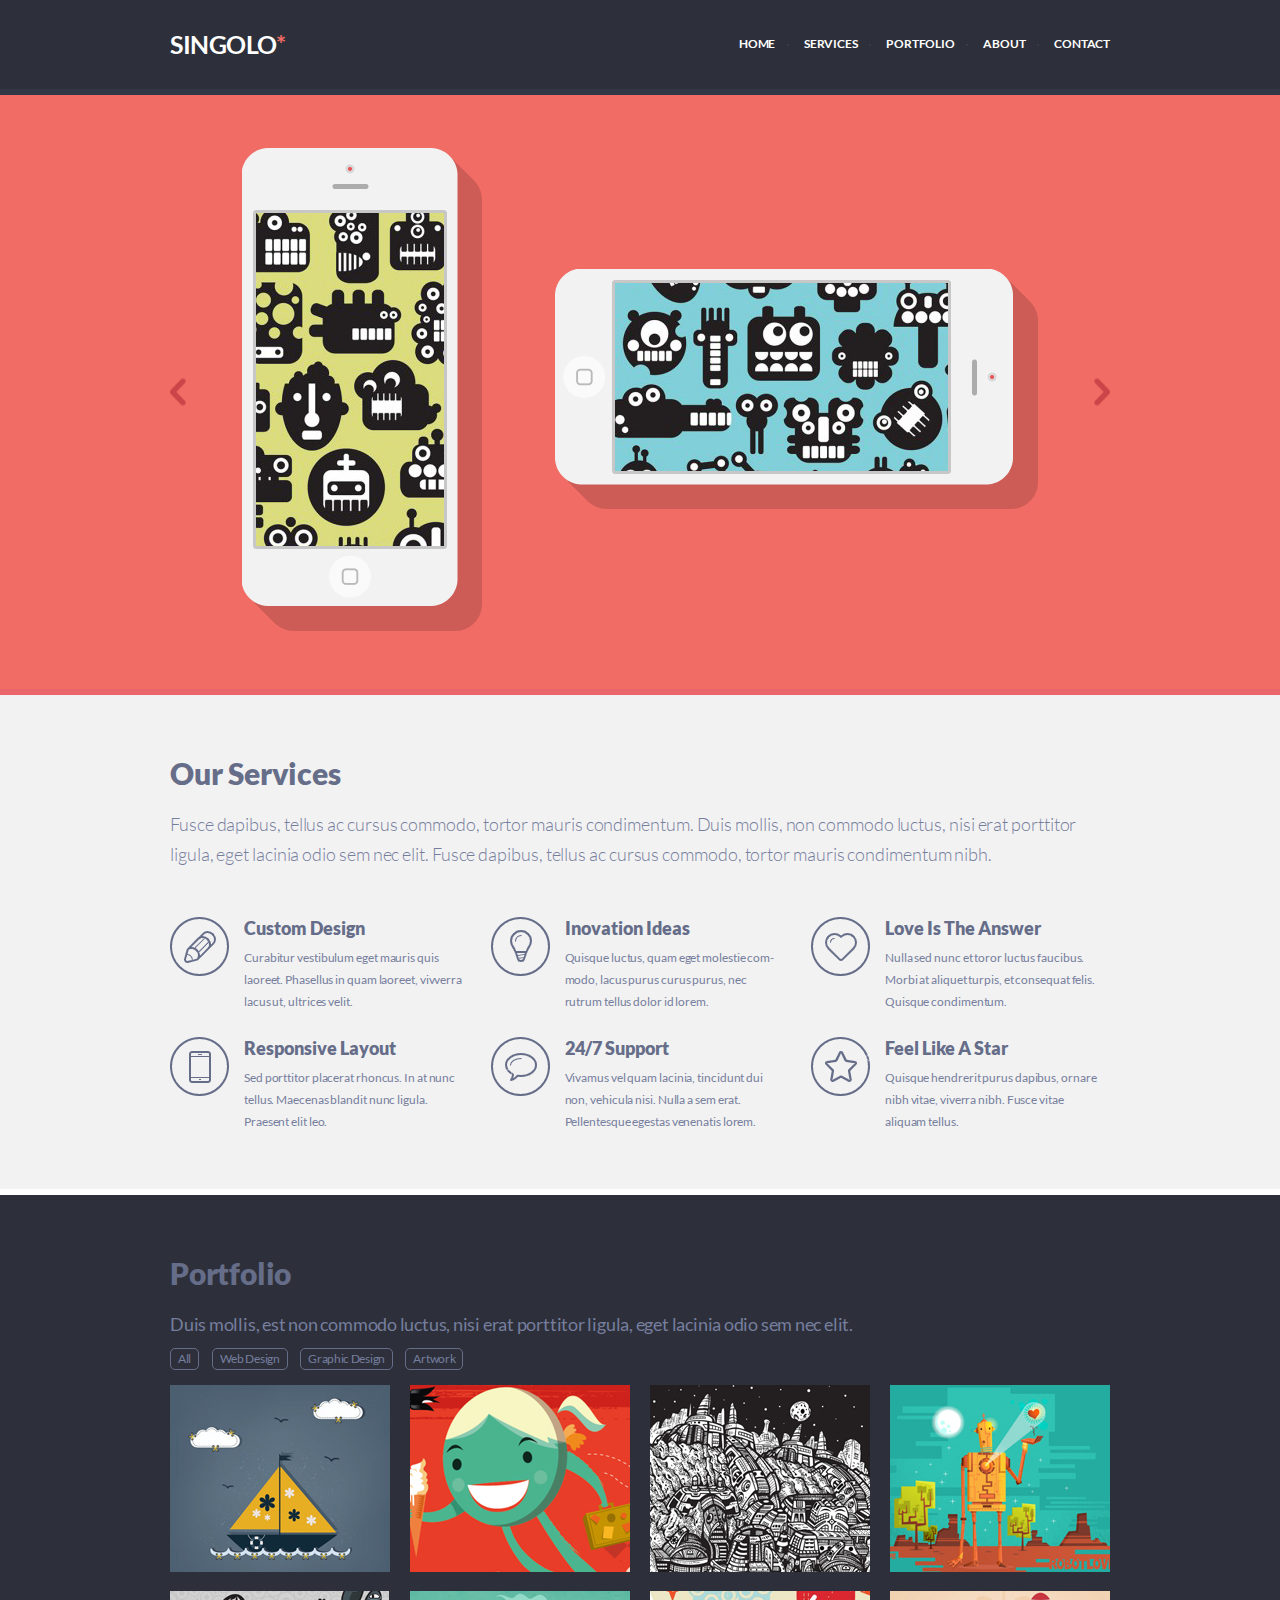
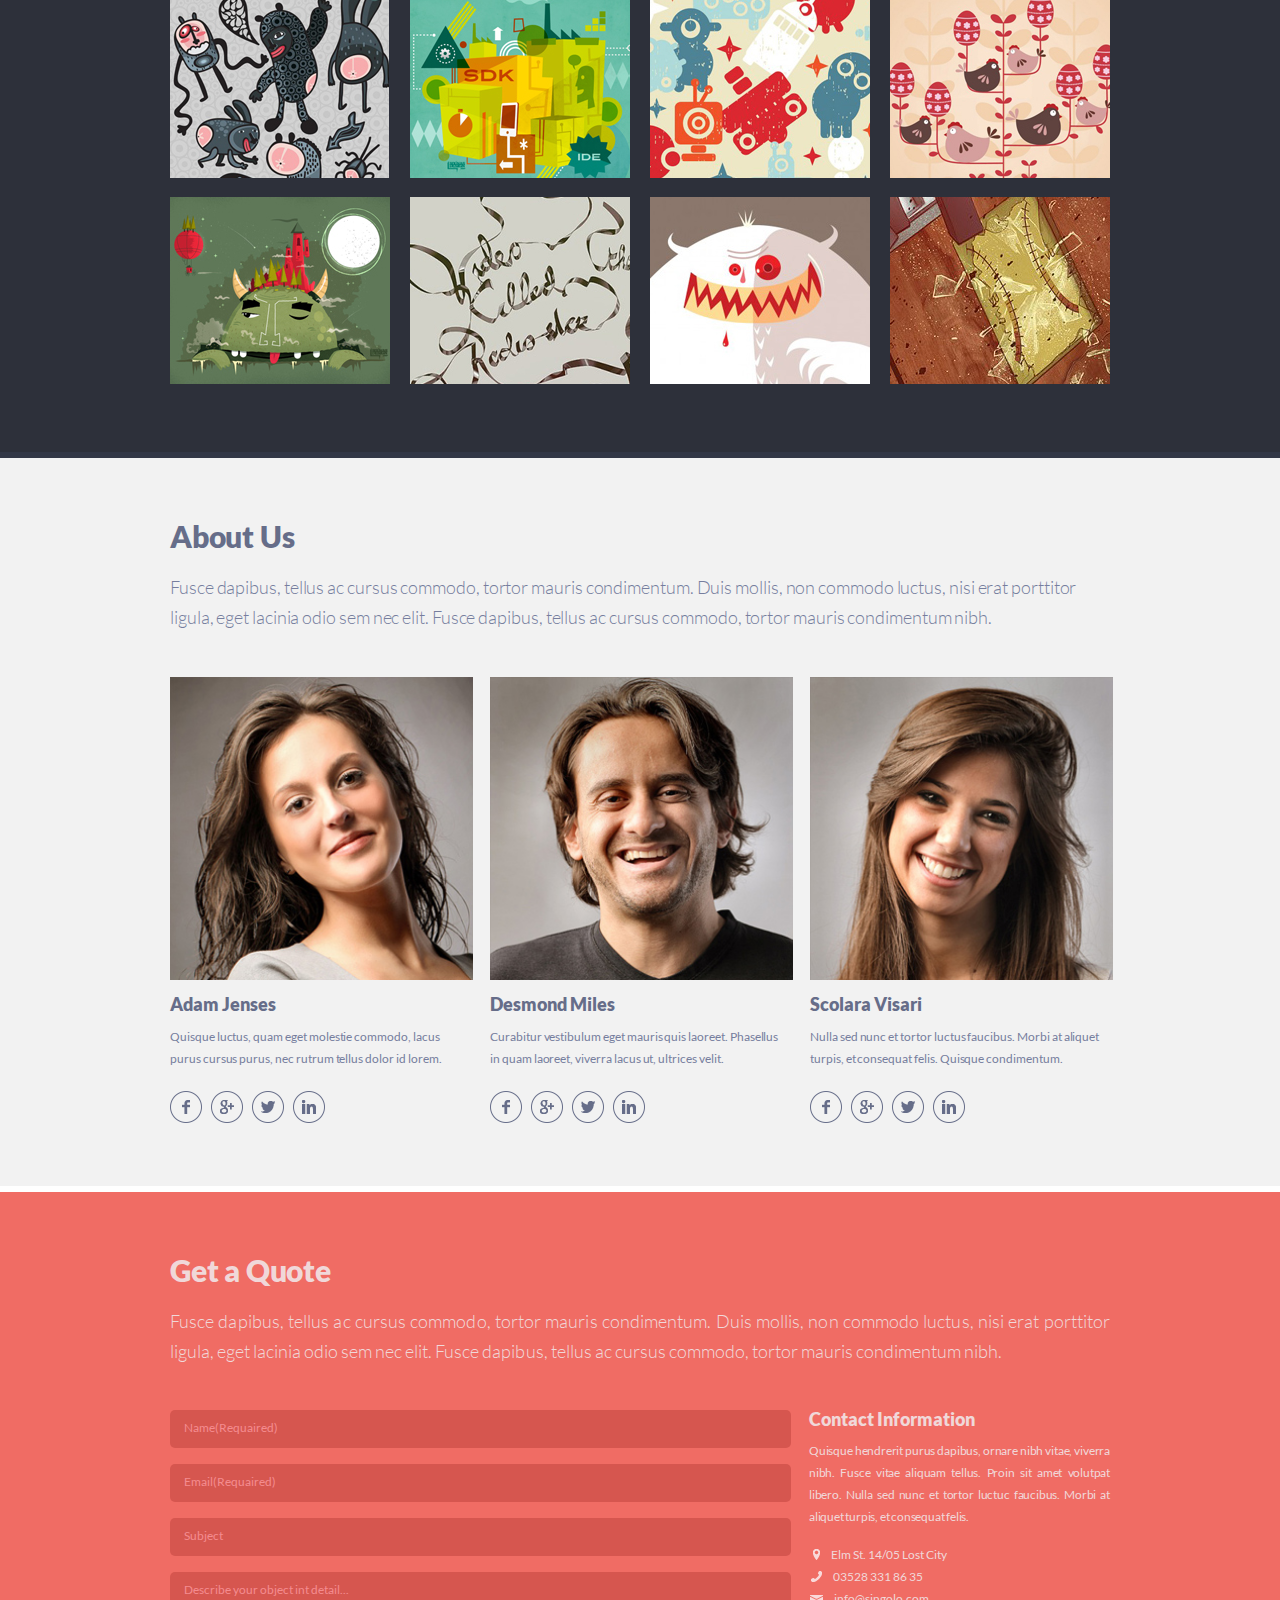
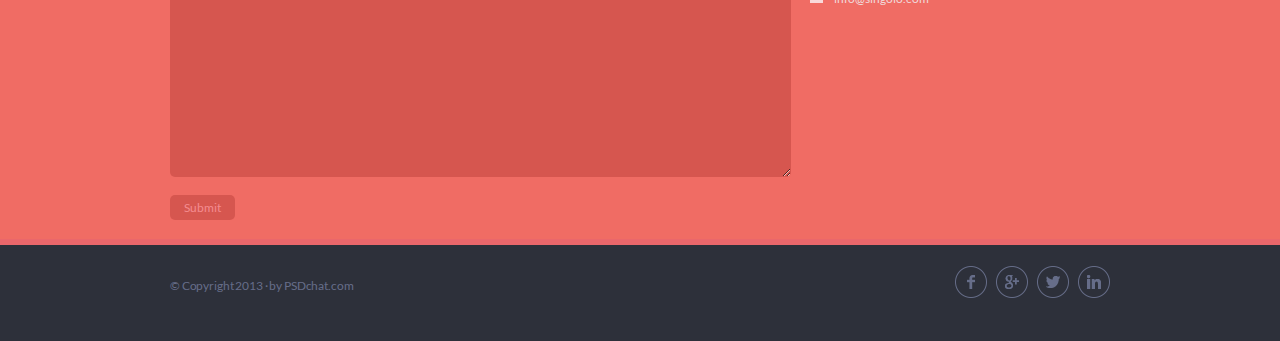
<file: index.html>
<!DOCTYPE html>
<html lang="en">
<head>
    <meta charset="UTF-8">
    <meta name="viewport" content="width=device-width, initial-scale=1.0">
    <title>singolo</title>
    <link href="style.css" rel="stylesheet">
</head>
<body>
    <div class = "empty"></div>
    <header class = "header">
        <div class = "wrapper wrapper__header">
            <nav class = "header__navigation">
                <h1 class = "logo">singolo<span class = "color_star">*</span></h1>
                <ul class = "navigation">
                    <li class = "navigation__item"><a class = "link select" href = "#">home</a></li>
                    <li class = "navigation__item"><a class = "link" href = "#services">services</a></li>
                    <li class = "navigation__item"><a class = "link" href = "#portfolio">portfolio</a></li>
                    <li class = "navigation__item"><a class = "link" href = "#about">about</a></li>
                    <li class = "navigation__item"><a class = "link" href = "#contact">contact</a></li>
                </ul>
            </nav>
        </div>
    </header>
    <div class="carousel">
        <div class="wrapper carousel__wrapper">
          <div class="carousel__container">
            <div class="carousel__item carousel__item_active">
              <div class="carousel__description">
                <div class="phone_medium phone_medium_vertical">
                  <img class="phone-shadow__image" src="./assets/img/medium-phone/phone-shadow.png"
                    alt="phone shadow">
                  <img class="phone__image" src="./assets/img/medium-phone/phone.png" alt="phone">
                  <img class="phone-display__image phone-display__image_active"
                    src="./assets/img/medium-phone/phone-display-yellow.png" alt="phone display">
                  <div class="phone__button_medium"></div>
                </div>
                <div class="phone_medium phone_medium_horizontal">
                  <img class="phone-shadow__image" src="./assets/img/medium-phone/phone-shadow-horizontal.png"
                    alt="phone shadow">
                  <img class="phone__image" src="./assets/img/medium-phone/phone-horizontal.png" alt="phone">
                  <img class="phone-display__image phone-display__image_active"
                    src="./assets/img/medium-phone/phone-display-blue.png" alt="phone display">
                  <div class="phone__button_medium"></div>
                </div>
              </div>
            </div>
            <div class="carousel__item">
              <div class="carousel__description">
                <div class="phone_small phone_small_left">
                  <img class="phone-shadow__image" src="./assets/img/small-phone/phone-shadow.png"
                    alt="phone shadow">
                  <img class="phone__image" src="./assets/img/small-phone/phone.png" alt="phone">
                  <img class="phone-display__image phone-display__image_active"
                    src="./assets/img/small-phone/phone-display-yellow.png" alt="phone display">
                  <div class="phone__button_small"></div>
                </div>
                <div class="phone_large">
                  <img class="phone-shadow__image" src="./assets/img/large-phone/phone-shadow.png"
                    alt="phone shadow">
                  <img class="phone__image" src="./assets/img/large-phone/phone.png" alt="phone">
                  <img class="phone-display__image phone-display__image_active"
                    src="./assets/img/large-phone/phone-display-green.png" alt="phone display">
                  <div class="phone__button_large"></div>
                </div>
                <div class="phone_small phone_small_right">
                  <img class="phone-shadow__image" src="./assets/img/small-phone/phone-shadow.png"
                    alt="phone shadow">
                  <img class="phone__image" src="./assets/img/small-phone/phone.png" alt="phone">
                  <img class="phone-display__image phone-display__image_active"
                    src="./assets/img/small-phone/phone-display-yellow.png" alt="phone display">
                  <div class="phone__button_small"></div>
                </div>
              </div>
            </div>
            <div class="carousel__control carousel__control_left">
              <div class="arrow arrow_left"></div>
            </div>
            <div class="carousel__control carousel__control_right">
              <div class="arrow arrow_right"></div>
            </div>
          </div>
        </div>
      </div>
    <section id = "services" class = services>
        <div class = "wrapper">
            <div class = "services__content">
                <h2 class = "service_header">Our Services</h2>
                <p class = "service_header_discribe">Fusce dapibus, tellus ac cursus commodo, tortor mauris condimentum. Duis mollis,
                    non commodo luctus, nisi erat porttitor ligula, eget lacinia odio sem nec elit. Fusce dapibus, tellus ac cursus
                    commodo, tortor mauris condimentum nibh.</p>
            </div>
            <div class = "layout-3-column">
                <div class = "item-of-service">
                    <img class = "service_icon" src = "assets/img/pen.png" alt = "pen">
                    <div class = "service_block">
                        <h3 class = "service_title">Custom Design</h3>
                        <p class = "service_discribe">Curabitur vestibulum eget mauris quis laoreet. Phasellus in quam laoreet,
                            vivverra lacus ut, ultrices velit.</p>
                    </div>
                </div>
                <div class = "item-of-service">
                    <img class = "service_icon" src = "assets/img/bulb.png" alt = "bulb">
                    <div class = "service_block">
                        <h3 class = "service_title">Inovation Ideas</h3>
                        <p class = "service_discribe">Quisque luctus, quam eget molestie com-modo, lacus purus curus purus, nec
                            rutrum tellus dolor id lorem.</p>
                    </div>
                </div>
                <div class = "item-of-service">
                    <img class = "service_icon" src = "assets/img/heart.png" alt = "heart">
                    <div class = "service_block">
                        <h3 class = "service_title">Love Is The Answer</h3>
                        <p class = "service_discribe">Nulla sed nunc et toror luctus faucibus. Morbi at aliquet turpis, et
                            consequat felis. Quisque condimentum.</p>
                    </div>
                </div>
                <div class = "item-of-service">
                    <img class = "service_icon" src = "assets/img/phone.png" alt = "phone">
                    <div class = "service_block">
                        <h3 class = "service_title">Responsive Layout</h3>
                        <p class = "service_discribe">Sed porttitor placerat rhoncus. In at nunc tellus. Maecenas blandit nunc
                            ligula. Praesent elit leo.</p>
                    </div>
                </div>
                <div class = "item-of-service">
                    <img class = "service_icon" src = "assets/img/bubble.png" alt = "bubble">
                    <div class = "service_block">
                        <h3 class = "service_title">24/7 Support</h3>
                        <p class = "service_discribe">Vivamus vel quam lacinia, tincidunt dui non, vehicula nisi. Nulla a sem
                            erat. Pellentesque egestas venenatis lorem.</p>
                    </div>
                </div>
                <div class = "item-of-service">
                    <img class = "service_icon" src = "assets/img/star.png" alt = "star">
                    <div class = "service_block">
                        <h3 class = "service_title">Feel Like A Star</h3>
                        <p class = "service_discribe">Quisque hendrerit purus dapibus, ornare nibh vitae, viverra nibh. Fusce
                            vitae aliquam tellus.</p>
                    </div>
                </div>
            </div>
        </div>
    </section>
    <section id="portfolio" class = "portfolio">
        <div class = "wrapper">
            <h2 class = "portfolio__header">Portfolio</h2>
            <p class = "portfolio__header__describe">Duis mollis, est non commodo luctus, nisi erat porttitor ligula, eget lacinia odio sem nec elit.</p>
            <div class = " porfolio__header__navigation">
                <span class="navigation_portfolio bordered">All</span>
                <span class="navigation_portfolio bordered">Web Design</span>
                <span class="navigation_portfolio bordered">Graphic Design</span>
                <span class="navigation_portfolio bordered">Artwork</span>
            </div>   
            <div class = "portfolio__photos "></div>
                <div class = "layout-4-column project-wrapper">
                    <img class="project-image" src="./assets/img/1.jpg" alt="1">
                    <img class="project-image" src="./assets/img/2.jpg" alt="2">
                    <img class="project-image" src="./assets/img/3.jpg" alt="3">
                    <img class="project-image" src="./assets/img/4.jpg" alt="4">
                    <img class="project-image" src="./assets/img/5.jpg" alt="5">
                    <img class="project-image" src="./assets/img/6.jpg" alt="6">
                    <img class="project-image" src="./assets/img/7.jpg" alt="7">
                    <img class="project-image" src="./assets/img/8.jpg" alt="8">
                    <img class="project-image" src="./assets/img/9.jpg" alt="9">
                    <img class="project-image" src="./assets/img/10.jpg" alt="10">
                    <img class="project-image" src="./assets/img/11.jpg" alt="11">
                    <img class="project-image" src="./assets/img/12.jpg" alt="12">
                </div>
        </div>
    </section>
    <section id = "about" class = "aboutus">
        <div class = "wrapper">
            <div class = "aboutus__header">About Us</div>
            <div class = "aboutus__describe">Fusce dapibus, tellus ac cursus commodo, tortor mauris condimentum. Duis mollis, non commodo luctus, nisi erat porttitor ligula, eget lacinia odio sem nec elit. Fusce dapibus, tellus ac cursus commodo, tortor mauris condimentum nibh.</div>
            <div class = "layout-3-column">
                <div class = "aboutus__man">
                    <img class = "photo-us" src = "assets/img/people1.jpg" alt = "man">
                    <div class = "aboutus__name">Adam Jenses</div>
                    <p class = "aboutus__people__describe">Quisque luctus, quam eget molestie commodo, lacus purus cursus purus, nec rutrum tellus dolor id lorem.</p>
                    <div class = "aboutus__icon">
                        <img class="icon" src="assets/img/facebook.png" alt="facebook">
						<img class="icon" src="assets/img/google.png" alt="google">
						<img class="icon" src="assets/img/twitter.png" alt="twitter">
						<img class="icon" src="assets/img/linkedIn.png" alt="linkedin">
                    </div>
                </div>
                <div class = "aboutus__man">
                    <img class = "photo-us" src = "assets/img/people2.jpg" alt = "man">
                    <div class = "aboutus__name">Desmond Miles</div>
                    <p class = "aboutus__people__describe">Curabitur vestibulum eget mauris quis laoreet. Phasellus in quam laoreet, viverra lacus ut, ultrices velit.</p>
                    <div class = "aboutus__icon">
                        <img class="icon" src="assets/img/facebook.png" alt="facebook">
						<img class="icon" src="assets/img/google.png" alt="google">
						<img class="icon" src="assets/img/twitter.png" alt="twitter">
						<img class="icon" src="assets/img/linkedIn.png" alt="linkedin">
                    </div>
                </div>
                <div class = "aboutus__man">
                    <img class = "photo-us" src = "assets/img/people3.jpg" alt = "man">
                    <div class = "aboutus__name">Scolara Visari</div>
                    <p class = "aboutus__people__describe">Nulla sed nunc et tortor luctus faucibus. Morbi at aliquet turpis, et consequat felis. Quisque condimentum.</p>
                    <div class = "aboutus__icon">
                        <img class="icon" src="assets/img/facebook.png" alt="facebook">
						<img class="icon" src="assets/img/google.png" alt="google">
						<img class="icon" src="assets/img/twitter.png" alt="twitter">
						<img class="icon" src="assets/img/linkedIn.png" alt="linkedin">
                    </div>
                </div>
            </div>
        </div>
    </section>
    <section id = "contact" class = "form">
        <div class = "wrapper form__wrapper">
            <h2 class = "form__header">Get a Quote</h2>
            <p class = "form__describe">Fusce dapibus, tellus ac cursus commodo, tortor mauris condimentum. Duis mollis, non
                commodo luctus, nisi erat porttitor ligula, eget lacinia odio sem nec elit. Fusce dapibus, tellus ac cursus
                commodo, tortor mauris condimentum nibh.</p>
            <div class = "form__input">
                <form id = "forms" class = "forms" action="" method="POST" onsubmit="send(); return false;">
                    <input class = "form__field" type = "text" name = "name" placeholder = "Name(Requaired)">    
                    <input class = "form__field" type = "email" name = "email" placeholder = "Email(Requaired)">
                    <input id = "subject" class = "form__field" type = "text" name = "subject" placeholder = "Subject">
                    <textarea id = "details" class = "form__field text_area" name = "describe" placeholder = "Describe your object int detail..."></textarea>
                    <button class = "button" type = "submit">Submit</button>
                </form>
                <div class = "contact-inf">
                    <h3 class = "contact-inf__header">Contact Information</h3>
                    <p class = "contact-inf__describe">Quisque hendrerit purus dapibus, ornare nibh vitae, viverra nibh.
                        Fusce vitae aliquam tellus. Proin sit amet volutpat libero. Nulla sed nunc et tortor luctuc faucibus. Morbi
                        at aliquet turpis, et consequat felis.</p>
                    <div class = "contact__adres">
                        <img class = "ico_adres" src="assets/img/contact-location.png">
                        <p class = "adres">Elm St. 14/05 Lost City</p>
                    </div>
                    <div class = "contact__phone">
                        <img class = "ico_phone" src="assets/img/contact-phone.png">
                        <a class = "phone" href = "#">03528 331 86 35</a>
                    </div>
                    <div class = "contact__email">
                        <img class = "ico_email" src="assets/img/contact-mail.png">
                        <a class = "email" href = "#">info@singolo.com</a>
                    </div>
                </div>
            </div>
        </div>
    </section>
    <footer class = "footer">
        <div class = "wrapper footer__wrapper">
            <span class = "footer__copyright">&copy; Copyright 2013 · by PSDchat.com</span>
            <div class = "social">
                <img class = "icon2" src="assets/img/facebook.png">
                <img class = "icon2" src="assets/img/google.png">
                <img class = "icon2" src="assets/img/twitter.png">
                <img class = "icon2" src="assets/img/linkedIn.png">
            </div>
        </div>
    </footer>
    <div class="modal off">
        <div class="modal_shadow"></div>
        <div class="modal_content">
            <div class="modal_text">
                <div>Message sent!</div>
                <div id="theme"></div>
                <div id="description"></div>
                <div id="ok" class="ok">Ok</div>
            </div>

        </div>
     </div>
    <script src="script.js"></script>
</body>
</html>
</file>
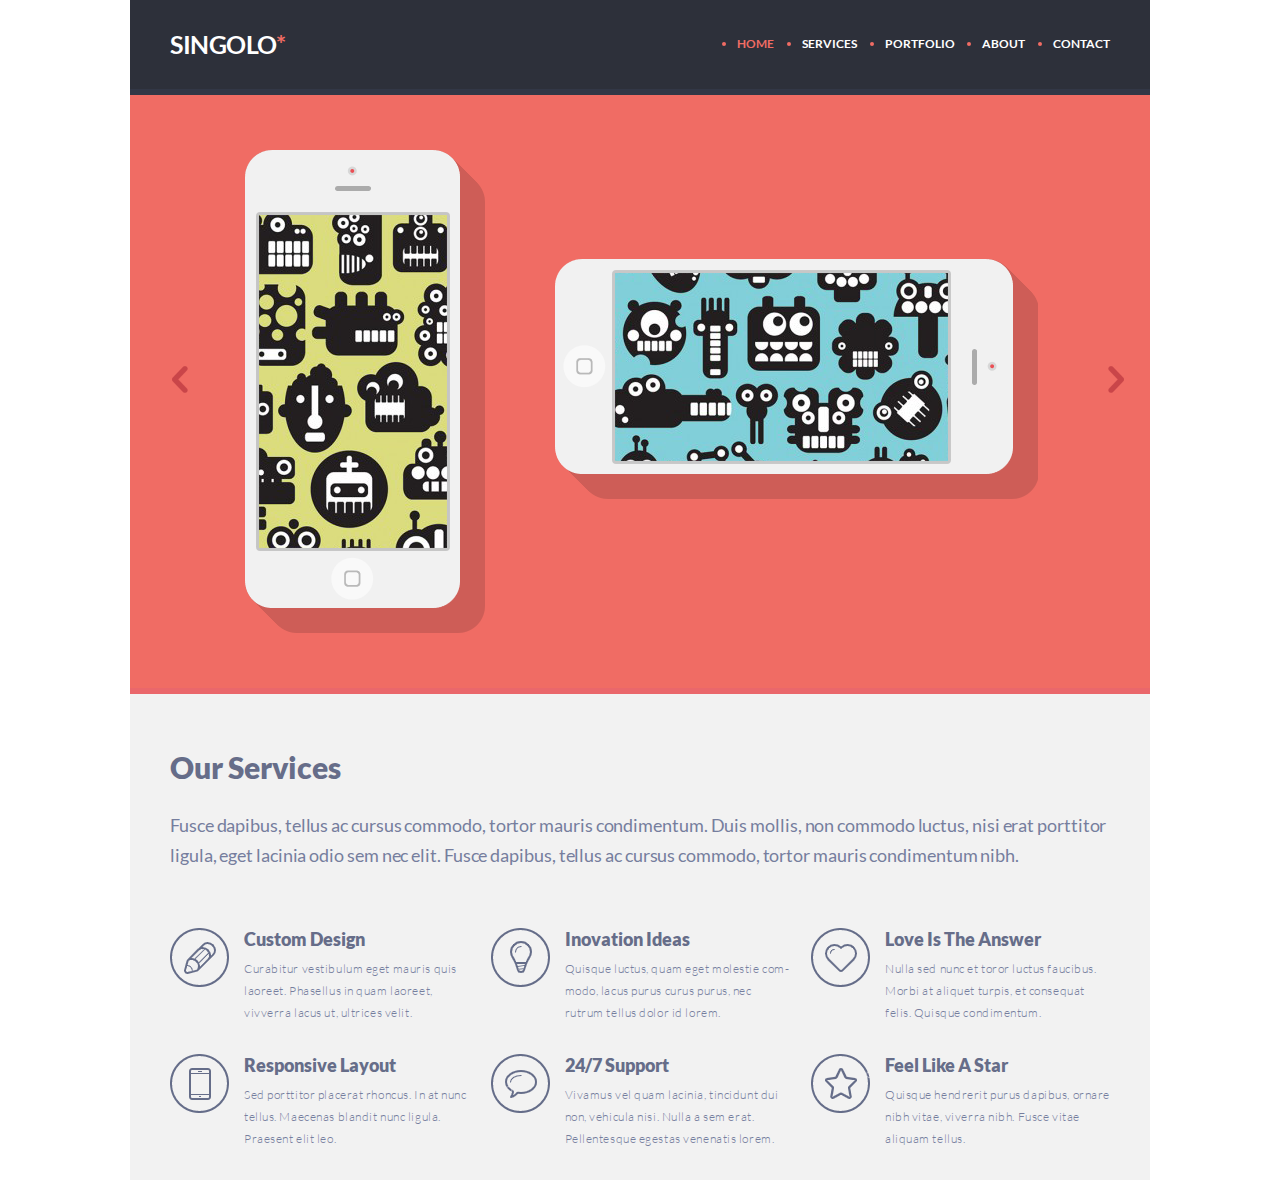
<file: singolo1.html>
<!DOCTYPE html>
<html lang="en">
<head>
    <meta charset="UTF-8">
    <meta name="viewport" content="width=device-width, initial-scale=1.0">
    <title>singolo</title>
    <link href="singolo1.css" rel="stylesheet">
</head>
<body>
    <header class = "header">
        <div class = "wrapper">
            <nav class = "header__navigation">
                <h1 class = "logo">singolo<span class = "color_star">*</span></h1>
                <ul class = "navigation">
                    <li class = "navigation__item"><a class = "link select" href = "#">home</a></li>
                    <li class = "navigation__item"><a class = "link" href = "#">services</a></li>
                    <li class = "navigation__item"><a class = "link" href = "#">portfolio</a></li>
                    <li class = "navigation__item"><a class = "link" href = "#">about</a></li>
                    <li class = "navigation__item"><a class = "link" href = "#">contact</a></li>
                </ul>
            </nav>
        </div>
    </header>
    <section class = "phones">
        <div class = "wrapper">
            <div class = "phones__content">
                <img class = "left_arrow" src = "assets/img/left.png" alt = "left arrow">
                <div class = "phone__vertical">
                    <img src = "assets/img/iphone-vertical.png" alt = "vertical phone">
                </div>
                <div class = "phone__horizontal">
                    <img src = "assets/img/iphone-horizontal.png" alt = "horizontal phone">
                </div>
                <img class = "right_arrow" src = "assets/img/right.png" alt = "right arrow">
            </div>
        </div>
    </section>
    <section class = services>
        <div class = "wrapper">
            <div class = "services__content">
                <h2 class = "service_header">Our Services</h2>
                <p class = "service_header_discribe">Fusce dapibus, tellus ac cursus commodo, tortor mauris condimentum. Duis mollis,
                    non commodo luctus, nisi erat porttitor ligula, eget lacinia odio sem nec elit. Fusce dapibus, tellus ac cursus
                    commodo, tortor mauris condimentum nibh.</p>
            </div>
            <div class = "layout-3-column">
                <div class = "item-of-service">
                    <img class = "service_icon" src = "assets/img/pen.png" alt = "pen">
                    <div class = "service_block">
                        <h3 class = "service_title">Custom Design</h3>
                        <p class = "service_discribe">Curabitur vestibulum eget mauris quis laoreet. Phasellus in quam laoreet,
                            vivverra lacus ut, ultrices velit.</p>
                    </div>
                </div>
                <div class = "item-of-service">
                    <img class = "service_icon" src = "assets/img/bulb.png" alt = "bulb">
                    <div class = "service_block">
                        <h3 class = "service_title">Inovation Ideas</h3>
                        <p class = "service_discribe">Quisque luctus, quam eget molestie com-modo, lacus purus curus purus, nec
                            rutrum tellus dolor id lorem.</p>
                    </div>
                </div>
                <div class = "item-of-service">
                    <img class = "service_icon" src = "assets/img/heart.png" alt = "heart">
                    <div class = "service_block">
                        <h3 class = "service_title">Love Is The Answer</h3>
                        <p class = "service_discribe">Nulla sed nunc et toror luctus faucibus. Morbi at aliquet turpis, et
                            consequat felis. Quisque condimentum.</p>
                    </div>
                </div>
                <div class = "item-of-service">
                    <img class = "service_icon" src = "assets/img/phone.png" alt = "phone">
                    <div class = "service_block">
                        <h3 class = "service_title">Responsive Layout</h3>
                        <p class = "service_discribe">Sed porttitor placerat rhoncus. In at nunc tellus. Maecenas blandit nunc
                            ligula. Praesent elit leo.</p>
                    </div>
                </div>
                <div class = "item-of-service">
                    <img class = "service_icon" src = "assets/img/bubble.png" alt = "bubble">
                    <div class = "service_block">
                        <h3 class = "service_title">24/7 Support</h3>
                        <p class = "service_discribe">Vivamus vel quam lacinia, tincidunt dui non, vehicula nisi. Nulla a sem
                            erat. Pellentesque egestas venenatis lorem.</p>
                    </div>
                </div>
                <div class = "item-of-service">
                    <img class = "service_icon" src = "assets/img/star.png" alt = "star">
                    <div class = "service_block">
                        <h3 class = "service_title">Feel Like A Star</h3>
                        <p class = "service_discribe">Quisque hendrerit purus dapibus, ornare nibh vitae, viverra nibh. Fusce
                            vitae aliquam tellus.</p>
                    </div>
                </div>
            </div>
        </div>
    </section>
</body>
</html>
</file>
<file: style.css>
@import "fonts.css";
html {
   font-size: 10px;
    scroll-behavior: smooth;
}

body {
    margin: 0;
    padding: 0;
    
}
.empty {
    height: 89px;
    background-color:  #2d303a;
    border-bottom: 6px solid #323746;
}
.wrapper {
    max-width: 940px;
    margin: 0 auto;
}
.header {
    position: fixed;
    z-index: 10;
    height: 89px;
    background-color: #2d303a;
    border-bottom: 6px solid #323746;
    top: 0px;
    width: 100%;

}
.header__navigation {
    display: flex;
    justify-content: space-between;
    align-items: center;
    padding-top: 12px;

}
.logo {
    font-size: 2.5rem;
    letter-spacing: -0.05rem;
    color: #ffffff;
    font-family: 'Lato3', Verdana, sans-serif;
    text-transform: uppercase;
}
.color_star {
    color:  #f06c64;
}
.navigation {
    display: flex;
    justify-content: space-between;
    width: 371px;
    margin-top: 10px;

}
.navigation__item {
    font-size: 1.2rem;
    color: #f06c64;
    font-family: 'Lato3', Verdana, sans-serif;
    text-transform: uppercase;
    text-decoration: none;
    list-style: none;
    letter-spacing: -0.02rem;
}
.link:hover, .link.active {
    color: #f06c64;
}
.navigation__item:not(:first-child)::before {
    content: "\2219";
    display: inline-block;
    width: 1.5em;
    line-height: 0.1rem;
    color: #494e62;
  }

.link {
    text-decoration: none;
    color: #ffffff;
}
.carousel {
    background-color: #f06c64;
    border-bottom: 6px solid #ea666b;
  }
  
  .carousel_changed {
    background-color: #648bf0;
    border-bottom: 6px solid rgb(64, 100, 192);
  }
  
  .carousel__wrapper {
    padding: 0 40px;
  }
  
  .carousel__container {
    position: relative;
    width: 100%;
    overflow: hidden;
  }
  
  .carousel__item {
    display: none;
    position: relative;
    max-width: 100%;
    animation: 0.5s ease-in-out;
  }
  
  .carousel__item_active, .carousel__item_next {
    display: block;
  }
  
  .carousel__item_next {
    position: absolute;
    top: 0;
    width: 100%;
  }
  
  .carousel__description {
    display: flex;
    justify-content: center;
    align-items: center;
    position: relative;
  }
  
  .phone_medium {
    position: relative;
  }
  
  .phone_medium>* {
    top: 0;
    left: 0;
  }
  
  .phone_medium_vertical {
    width: 240px;
    height: 483px;
    margin: 53px 36px 58px 0;
  }
  
  .phone_medium_vertical>.phone-display__image {
    top: 65px;
    left: 14px;
  }
  
  .phone_medium_horizontal {
    height: 240px;
    width: 483px;
    margin: 0 0 6px 37px;
  }
  
  .phone_medium_horizontal>.phone-display__image {
    top: 14px;
    left: 60px;
  }
  
  .phone__button_medium {
    position: absolute;
    width: 42px;
    height: 42px;
    z-index: 4;
    cursor: pointer;
    border-radius: 50%;
    opacity: 0;
  }
  
  .phone_medium_vertical>.phone__button_medium {
    top: 408px;
    left: calc(50% - 33px);
  }
  
  .phone_medium_horizontal>.phone__button_medium {
    top: 88px;
    left: 8px;
  }
  
  .phone_large {
    position: relative;
    margin: 43px 0 38px;
    width: 255px;
    height: 513px;
  }
  
  .phone_large>.phone-display__image {
    top: 69px;
    left: 14px;
  }
  
  .phone__button_large {
    position: absolute;
    width: 45px;
    height: 45px;
    z-index: 4;
    cursor: pointer;
    border-radius: 50%;
    opacity: 0;
    bottom: 35px;
    left: 92px;
  }
  
  .phone_small {
    position: relative;
    width: 156px;
    height: 314px;
  }
  
  .phone_small>.phone-display__image {
    top: 42px;
    left: 9px;
  }
  
  .phone_small_left {
    opacity: 0.5;
    top: 11px;
    left: 25px;
  }
  
  .phone_small_right {
    opacity: 0.5;
    top: 11px;
    right: 26px;
  }
  
  .phone__button_small {
    position: absolute;
    width: 27px;
    height: 27px;
    z-index: 4;
    cursor: pointer;
    border-radius: 50%;
    opacity: 0;
    bottom: 22px;
    left: 57px;
  }
  
  .phone-shadow__image {
    position: absolute;
    z-index: 1;
  }
  
  .phone__image {
    position: absolute;
    z-index: 2;
  }
  
  .phone-display__image {
    display: none;
    position: absolute;
    z-index: 3;
  }
  
  .phone-display__image_active {
    display: block;
  }
  
  .carousel__control {
    position: absolute;
    top: 0;
    bottom: 0;
    cursor: pointer;
  }
  
  .carousel__control:hover {
    filter: brightness(50%);
  }
  
  .carousel__control_left {
    left: 0;
    right: auto;
  }
  
  .carousel__control_right {
    right: 0;
    left: auto;
  }
  
  .arrow {
    display: inline-block;
    position: absolute;
    top: 50%;
    transform: translateY(-50%);
    width: 16px;
    height: 27px;
  }
  
  .arrow_left {
    background: url('assets/img/left.png');
  }
  
  .arrow_right {
    background: url('assets/img/right.png');
    right: 50%;
  }
  
  .to-left {
    animation-name: left;
  }
  
  .from-right {
    animation-name: right;
  }
  
  .to-right {
    animation-name: right;
    animation-direction: reverse;
  }
  
  .from-left {
    animation-name: left;
    animation-direction: reverse;
  }
  
  @keyframes left {
    from {
      left: 0;
    }
    to {
      left: -100%;
    }
  }
  
  @keyframes right {
    from {
      left: 100%;
    }
    to {
      left: 0;
    }
  }
  
  @media screen and (max-width: 1019px) {
    .phone_medium_vertical {
      width: 181px;
      height: 364px;
      margin: 41px 27px 42px 0;
    }
    .phone_medium_vertical>.phone-shadow__image {
      width: 181px;
      height: 364px;
    }
    .phone_medium_vertical>.phone__image {
      width: 163px;
      height: 344px;
    }
    .phone_medium_vertical>.phone-display__image {
      width: 143px;
      height: 251px;
      top: 49px;
      left: 10px;
    }
    .phone_medium_horizontal {
      width: 364px;
      height: 181px;
      margin: 0 0 6px 27px;
    }
    .phone_medium_horizontal>.phone-shadow__image {
      width: 364px;
      height: 181px;
    }
    .phone_medium_horizontal>.phone__image {
      width: 344px;
      height: 163px;
    }
    .phone_medium_horizontal>.phone-display__image {
      width: 251px;
      height: 143px;
      top: 10px;
      left: 45px;
    }
    .phone__button_medium {
      width: 31px;
      height: 31px;
    }
    .phone_medium_vertical>.phone__button_medium {
      top: 306px;
      left: calc(50% - 24px);
    }
    .phone_medium_horizontal>.phone__button_medium {
      top: 66px;
      left: 7px;
    }
    .phone_large {
      width: 191px;
      height: 385px;
      margin: 31px 0;
    }
    .phone_large>.phone-shadow__image {
      width: 191px;
      height: 385px;
    }
    .phone_large>.phone__image {
      width: 172px;
      height: 364px;
    }
    .phone_large>.phone-display__image {
      width: 151px;
      height: 266px;
      top: 50px;
      left: 10px;
    }
    .phone__button_large {
      width: 34px;
      height: 34px;
      bottom: 27px;
      left: 69px;
    }
    .phone_small {
      width: 117px;
      height: 236px;
    }
    .phone_small>.phone-shadow__image {
      width: 117px;
      height: 236px;
    }
    .phone_small>.phone__image {
      width: 105px;
      height: 224px;
    }
    .phone_small>.phone-display__image {
      width: 92px;
      height: 162px;
      top: 32px;
      left: 7px;
    }
    .phone_small_left {
      top: 8px;
      left: 19px;
    }
    .phone_small_right {
      top: 8px;
      right: 20px;
    }
    .phone__button_small {
      width: 20px;
      height: 20px;
      bottom: 17px;
      left: 42px;
    }
  }
  
  @media screen and (max-width: 767px) {
    .carousel__wrapper {
      padding: 0 10px;
    }
    .phone_medium_vertical {
      width: 88px;
      height: 178px;
      margin: 20px 14px 23px 0;
    }
    .phone_medium_vertical>.phone-shadow__image {
      width: 88px;
      height: 178px;
    }
    .phone_medium_vertical>.phone__image {
      width: 78px;
      height: 168px;
    }
    .phone_medium_vertical>.phone-display__image {
      width: 69px;
      height: 122px;
      top: 24px;
      left: 5px;
    }
    .phone_medium_horizontal {
      width: 178px;
      height: 88px;
      margin: 0 0 6px 13px;
    }
    .phone_medium_horizontal>.phone-shadow__image {
      width: 178px;
      height: 88px;
    }
    .phone_medium_horizontal>.phone__image {
      width: 168px;
      height: 79px;
    }
    .phone_medium_horizontal>.phone-display__image {
      width: 122px;
      height: 69px;
      top: 5px;
      left: 22px;
    }
    .phone__button_medium {
      width: 15px;
      height: 15px;
    }
    .phone_medium_vertical>.phone__button_medium {
      top: 150px;
      left: calc(50% - 12px);
    }
    .phone_medium_horizontal>.phone__button_medium {
      top: 32px;
      left: 3px;
    }
    .phone_large {
      width: 94px;
      height: 189px;
      margin: 16px 0;
    }
    .phone_large>.phone-shadow__image {
      width: 94px;
      height: 189px;
    }
    .phone_large>.phone__image {
      width: 84px;
      height: 178px;
    }
    .phone_large>.phone-display__image {
      width: 74px;
      height: 130px;
      top: 25px;
      left: 4px;
    }
    .phone__button_large {
      width: 17px;
      height: 17px;
      bottom: 14px;
      left: 33px;
    }
    .phone_small {
      width: 57px;
      height: 116px;
    }
    .phone_small>.phone-shadow__image {
      width: 57px;
      height: 116px;
    }
    .phone_small>.phone__image {
      width: 51px;
      height: 110px;
    }
    .phone_small>.phone-display__image {
      width: 44px;
      height: 79px;
      top: 16px;
      left: 4px;
    }
    .phone_small_left {
      top: 4px;
      left: 9px;
    }
    .phone_small_right {
      top: 4px;
      right: 10px;
    }
    .phone__button_small {
      width: 10px;
      height: 10px;
      bottom: 8px;
      left: 20px;
    }
  }
  
  @media screen and (max-width: 374px) {
    .carousel__control {
      display: none;
    }
  }
.services {
    background-color: #f2f2f2;
    border-bottom: #ffffff;
    padding-top: 35px;
    border-bottom: 6px solid #ffffff;
    padding-bottom: 32px;
}
.service_header {
    font-size: 3rem;
    font-family: "Lato4", Verdana, sans-serif;
    color: #666d89;
    letter-spacing: -0.02rem;
    margin-bottom: 18px;
}
.service_header_discribe {
    font-size: 1.8rem;
    color: #767e9e;
    font-family: "Lato1", Verdana, sans-serif;
    line-height: 30px;
    letter-spacing: -0.008rem;
    padding-bottom: 30px;
}
.layout-3-column {
    
    display: flex;
    flex-wrap: wrap;
    justify-content: space-between;
    
}
.item-of-service 
{
    display: flex;
    justify-content: space-between;
    width: 299px;
    margin-bottom: 20px;
    padding-bottom: 10px;
}
.service_title {
    margin: 0;
    font-size: 1.8rem;
    color: #666d89;
    font-family: "Lato4", Verdana, sans-serif;

}
.service_discribe {
    font-size: 1.2rem;
    color: #767e9e;
    font-family: "Lato2", Verdana, sans-serif;
    margin: 8px 0 0;
    height: 66px;
    line-height: 22px;
    letter-spacing: -0.009rem;
    height: 60px;
     width: 220px;
}
.service_icon {
    width: 59px;
    height: 59px;
}
.service_block {
    width: 225px;
}
.portfolio {
    padding-bottom: 47px;
    background-color: #2d303a;
    border-bottom: solid 6px  #323746;
}
.portfolio__header {
    font-size: 3rem;
    padding-top: 60px;
    color: #666d89;
    letter-spacing: -0.02rem;
    font-family: 'Lato4', Verdana, sans-serif;
    margin:0;
}

.portfolio__header__describe {
    font-family: 'Lato2', sans-serif;
    font-size: 1.8rem;
    text-align: justify;
    color: #767e9e;
    line-height: 30px;
    letter-spacing: -0.022rem;
    margin-bottom: 0;
}
.porfolio__header__navigation {
    margin: 12px 0px 0px;
}
.navigation_portfolio {
    box-sizing: border-box;
    font-size: 1.2rem;
    letter-spacing: -0.03rem;
    padding: 2px 7px 3px;
    margin-right: 10px;
    border-radius: 5px;
    cursor: pointer;
    color: #767e9e;
    font-family: 'Lato2', Verdana, sans-serif;
}
.navigation_portfolio:hover, .navigation_portfolio.active {
    color: #c5c5c5;
    border: 1px solid #c5c5c5;
}
.bordered {
    border: 1px solid #666d89;
}
.layout-4-column {
	display: flex;
    flex-wrap: wrap;
    justify-content: space-between;
    padding-bottom: 21px;
}
.layout-4-column>* {
    flex-basis: 220px;
  }
  .project-image {
    width: 220px;
    height: 187px;
    margin-top: 19px;
    cursor: pointer;
  }
  .project-image.active {
    border: 5px solid #F06C64;
    filter: brightness(50%);
  }
.portfolio__photo__first {
    margin-top: 23px;
}
.portfolio__photo {
    margin-top: 17px;
}

.project-image.active {
    border: 5px solid #F06C64;
    filter: brightness(50%);
  }
  .project-wrapper {
    max-height: 621px;
    overflow: hidden;
  }
  
  @media screen and (max-width: 1019px) {
    .project-wrapper {
      max-height: 100%;
      overflow: visible;
    }
    .layout-4-column>* {
      flex-basis: 30%;
    }
    .project-image {
      width: 216px;
    }
  }
  
  @media screen and (max-width: 767px) {
    .portfolio__tags {
      padding: 10px 0 11px;
    }
    .portfolio__wrapper {
      padding: 59px 30px 69px;
    }
    .layout-4-column>* {
      flex-basis: 44%;
    }
    .project-image {
      width: 151px;
      margin-top: 13px;
    }
  }
  
  @media screen and (max-width: 374px) {
    .portfolio__tags {
      padding: 5px 0 5px;
    }
    .tag {
      margin-right: 5px;
      margin-top: 5px;
    }
    .tag:last-child {
      margin-right: 0;
    }
    .layout-4-column>* {
      flex-basis: 100%;
    }
  }
  

.aboutus {
    background-color: #f2f2f2;
    border-bottom: solid 6px #ffffff ;
    padding-bottom: 42px;
   
}

.aboutus__header {
    font-size: 3rem;
    margin: 0;
    padding-top: 60px;
    letter-spacing: -0.02rem;
    color: #666d89;
    font-family: 'Lato4', Verdana, sans-serif;
}

.aboutus__describe {
    font-size: 1.8rem;
    margin: 0;
    letter-spacing: -0.008rem;
    padding-top: 18px;
    line-height: 3rem;
    color: #767e9e;
    font-family: 'Lato1', Verdana, sans-serif;
}

.aboutus__man {
    padding-top: 45px;
    width: 300px;
}

.aboutus__name {
    font-size: 1.8rem;
    margin: 0;
    padding: 11px 0;
    color: #666d89;
    font-family: 'Lato4', Verdana, sans-serif;
}

.aboutus__people__describe {
    font-size: 1.2rem;
    margin: 0;
    color: #767e9e;
    font-family: 'Lato2', Verdana, sans-serif;
    letter-spacing: -0.0048rem;
    line-height: 2.2rem;
}

.aboutus__icon {
    display: flex;
    justify-content: space-between;
    padding: 21px 0;
    width: 155px; 
}
.icon:hover {
    filter: brightness(50%);
    cursor: pointer;
}
.photo-us {
    width: 303px;
}
.form {
    background-color: #f06c64;
    border-bottom: 6px solid #ea676b;
}
.form__wrapper {
    padding: 35px 0 19px;
  }
.form__header {
    font-size: 3rem;
    font-family: 'Lato4', Verdana, sans-serif;
    color:  #f0d8d9;
    letter-spacing: -0.02rem;
    margin-bottom: 18px;
}

.form__describe {
    font-size: 1.8rem;
    font-family: 'Lato1', Verdana, sans-serif;
    color:  #f0d8d9;
    margin-top: 10px;
    text-align: justify;
    letter-spacing: 0.001rem;
    line-height: 3rem;
}

.form__input {
    display: flex;
    justify-content: space-between;
    margin-top: 44px;
}

.forms {
    max-width: 605px;
}

.form__field{
    border-radius: 5px;
    background-color: #d6564f;
    border: none;
    padding-top: 10px;
    padding-bottom: 13px;
    padding-left: 14px;
    margin-bottom: 16px;
    width: 100%;
}

.text_area{
    height: 182px;

}

.button {
    border-radius: 5px;
    background-color: #d6564f;
    border: none;
    color: #f48c8f;
    font-size: 1.2rem;
    font-family: 'Lato2', Verdana, sans-serif;
    cursor: pointer;
    padding: 5px 14px;
}
.button:hover {
    border: solid;
}
.form__field::placeholder {
    font-family: 'Lato2', Verdana, sans-serif;
    color: #f48c8f;
    font-size: 1.2rem;
}

.contact-inf {
    color: #f0d8d9;
    max-width: 301px;
}

.contact-inf__header {
    font-size: 1.8rem;
    font-family: 'Lato4', Verdana, sans-serif;
    line-height: 1.8rem;
    margin: 0;
}

.contact-inf__describe {
    font-size: 1.2rem;
    font-family: 'Lato2', Verdana, sans-serif;
    padding-top: 11px;
    text-align: justify;
    line-height: 2.2rem;
    letter-spacing: -0.02rem;
    padding: 0;
    margin: 12px 0 16px;
}

.contact__adres {
    display: inline-flex;
    align-items: center;
}
.adres {
    font-size: 1.2rem;
    line-height: 2.2rem;
    font-family: 'Lato2', Verdana, sans-serif;
    width: 300px;
    margin-left: 11px;
    text-decoration: none;
    color: #f0d8d9;
    margin-bottom: 0;
    margin-top:0;
}
.ico_email {
    width: 13px;
    height: 8px;
    margin-left: 1px; 
}

.ico_adres {
    width: 7px;
    height: 11px;
    margin-left: 4px;
}

.ico_phone {
    width: 11px;
    height: 11px;
    margin: 0 0 1px 2px;
}
.contact__email {
    display: inline-flex;
    align-items: center;
    margin: 0;
}
.email {
    font-size: 1.2rem;
    line-height: 2.2rem;
    font-family: 'Lato2', Verdana, sans-serif;
    width: 300px;
    margin-left: 11px;
    text-decoration: none;
    color: #f0d8d9;

}
.contact__phone {
    display: inline-flex;
    align-items: center;
    margin: 0;
}
.phone {
    font-size: 1.2rem;
    line-height: 2.2rem;
    font-family: 'Lato2', Verdana, sans-serif;
    width: 300px;
    margin-left: 11px;
    text-decoration: none;
    color: #f0d8d9;
}
.footer {
    background-color: #2d303a;
   
}
.footer__wrapper {
    display: flex;
    justify-content: space-between;
    align-items: center;
    padding-bottom: 22px;
}
.social {
    display: flex;
    width: 155px;
    padding: 21px 0;
    justify-content: space-between;
}
.icon2:hover {
    filter: opacity(60%);
    cursor: pointer;
}
.footer__copyright {
    font-size: 1.2rem;
    font-family: 'Lato2', Verdana, sans-serif;
    margin-top: 8px;
    color: #666d89;
    letter-spacing: -0.014rem;
  }
  .link, .carousel__control, .bordered, .quote__button, .quote__input, .quote__textarea, .icon-circle_small, .project-image.active {
    transition: all 0.3s ease-out;
  }
.modal{
    top: 0px;
    left: 0px;
    width: 100vw;
    height: 100vh;
    position: fixed;
    display: flex;
    justify-content: center;
    align-items: center;
}
.modal_shadow{
    top: 0px;
    left: 0px;
    width: 100vw;
    height: 100vh;
    opacity: 0.6;
    background-color: #494e62;
    position: fixed;
}
.off{
    visibility: hidden;
}
.ok{
    width: 100px;
    height: 40px;
    display: flex;
    justify-content: center;
    align-items: center;
    background-color: #fdbeba;
}
.modal_content{
    z-index: 10;
    width: 400px;
    height: 400px;
    border-radius: 20px;
    display: flex;
    opacity: 1;
    justify-content: center;
    align-items: center;
    background-color: #f06c64;
    color: #ffffff;
    font-size: 14px;
    line-height: 18px;
    font-family: "Lato";
    font-weight: 900;
}
</file>
<file: singolo1.css>
@import "fonts.css";
html {
   font-size: 10px;
}

body {
    margin: 0;
    padding: 0;
    
}
.wrapper {
    max-width: 1020px;
    margin: 0 auto;
}
.header {
    width: 1020px;
    height: 89px;
    background-color: #2d303a;
    border-bottom: 6px solid #323746;;
    margin: 0 auto;
}
.header__navigation {
    margin-left: 40px;
    display: flex;
    justify-content: space-between;
    align-items: center;
    padding-top: 12px;

}
.logo {
    font-size: 2.5rem;
    letter-spacing: -0.05rem;
    color: #ffffff;
    font-family: 'Lato3', Verdana, sans-serif;
    text-transform: uppercase;
}
.color_star {
    color:  #f06c64;
}
.navigation {
    display: flex;
    justify-content: space-between;
    width: 373px;
    margin-right: 40px;

}
.navigation__item {
    font-size: 1.2rem;
    color: #f06c64;
    font-family: 'Lato3', Verdana, sans-serif;
    text-transform: uppercase;
    text-decoration: none;
}
.link {
    text-decoration: none;
    color: #ffffff;
}
.select {
    color: #f06c64;
}
.phones {
    background-color: #f06c64;
    border-bottom: 6px solid #ea676b;
    max-width: 1020px;
    justify-content: space-between;
    margin: 0 auto;
    height: 593px;
}
.phones__content {
    display: flex;
    align-items: center;
    padding-top: 55px;
    margin-left: 42px;
    justify-content: space-between;

}
.phone__vertical {
    padding-left: 56px;
    height: 459px;
    padding-right: 70px;
  
}
.phone__horizontal {
    padding-right: 70px;

}
.left_arrow {
    cursor: pointer;
}
.right_arrow {
    margin-right: 40px;
    cursor: pointer;
}
.services {
    background-color: #f2f2f2;
    border-bottom: #ffffff;
    max-width: 1020px;
    margin: 0 auto;
    padding-top: 30px;
}
.services__content {
    margin-left: 40px;
}
.service_header {
    font-size: 3rem;
    font-family: "Lato4", Verdana, sans-serif;
    color: #666d89;
    letter-spacing: -0.02rem;
}
.service_header_discribe {
    font-size: 1.8rem;
    color: #767e9e;
    font-family: "Lato2", Verdana, sans-serif;
    line-height: 30px;
    letter-spacing: -0.008rem;
}
.layout-3-column {
    padding-top: 40px;
    display: flex;
    flex-wrap: wrap;
    justify-content: space-between;
    margin-left: 40px;
    margin-right: 40px;
}
.item-of-service 
{
    display: flex;
    justify-content: space-between;
    width: 299px;
    margin-bottom: 20px;
    padding-bottom: 10px;
}
.service_title {
    margin: 0;
    font-size: 1.8rem;
    color: #666d89;
    font-family: "Lato4", Verdana, sans-serif;

}
.service_discribe {
    font-size: 1.2rem;
    color: #767e9e;
    font-family: "Lato1", Verdana, sans-serif;
    margin: 8px 0 0;
    height: 66px;
    line-height: 22px;
    letter-spacing: 0.0562rem;
}
.service_icon {
    width: 59px;
    height: 59px;
}
.service_block {
    width: 225px;
}
</file>
